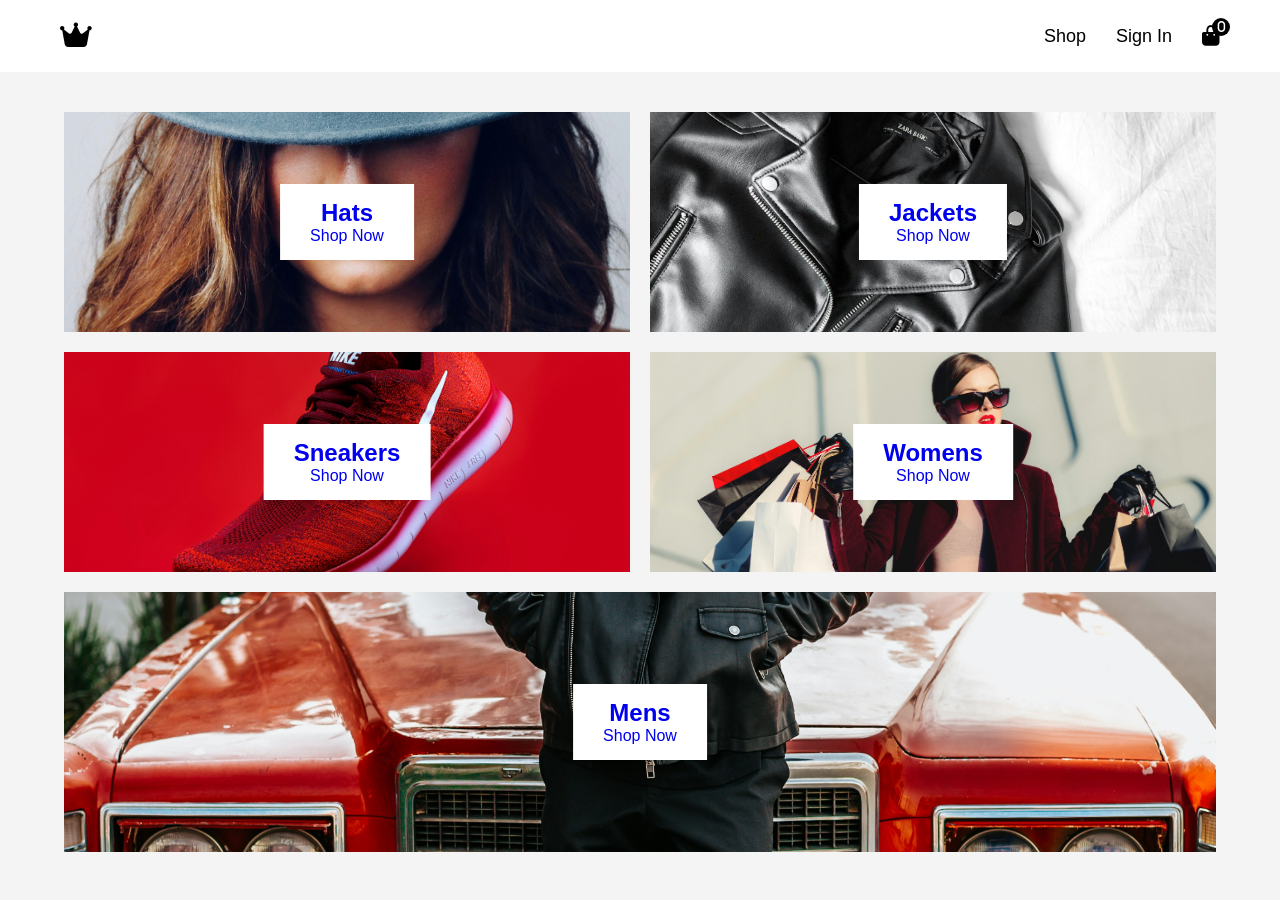
<file: index.html>
<!DOCTYPE html>
<html lang="en">
<head>
<head>
<meta charset="UTF-8">
<meta name="viewport" content="width=device-width, initial-scale=1.0">

<title>Shop</title>

<link rel="icon" type="image/jpg" href="./main pictures/XSHOP_radius60_whitecorners.png">

<link rel="stylesheet" href="main.css">
<link rel="stylesheet"
href="https://cdnjs.cloudflare.com/ajax/libs/font-awesome/6.5.0/css/all.min.css">
</head>
<body>

<header class="navbar">
  <div class="logo">
    <i class="fa-solid fa-crown"></i>
  </div>
  <nav class="nav-links">
    <a href="bolimlar.html">Shop</a>
    <a href="signin.html">Sign In</a>

    <div class="cart">
      <input type="checkbox" id="cart-toggle">
      <label for="cart-toggle"><i class="fa-solid fa-bag-shopping"></i></label>
      <div class="cart-dropdown">
        <p>Your cart is empty</p>
        <button onclick="goCheckout()">GO TO CHECKOUT</button>
      </div>
    </div>

  </nav>
</header>

<section class="categories">

<a href="bolimlar.html#hats" class="category">
  <img src="./main pictures/hats.jpg">
  <div class="overlay">
    <h2>Hats</h2>
    <p>Shop Now</p>
  </div>
</a>

<a href="bolimlar.html#jackets" class="category">
  <img src="./main pictures/jackets.jpg">
  <div class="overlay">
    <h2>Jackets</h2>
    <p>Shop Now</p>
  </div>
</a>

<a href="bolimlar.html#sneakers" class="category">
  <img src="./main pictures/sneakers.jpg">
  <div class="overlay">
    <h2>Sneakers</h2>
    <p>Shop Now</p>
  </div>
</a>

<a href="bolimlar.html#womens" class="category">
  <img src="./main pictures/womens.jpg">
  <div class="overlay">
    <h2>Womens</h2>
    <p>Shop Now</p>
  </div>
</a>

<a href="bolimlar.html#mens" class="category big">
  <img src="./main pictures/mens.jpg">
  <div class="overlay">
    <h2>Mens</h2>
    <p>Shop Now</p>
  </div>
</a>

</section>
<script src="script.js"></script>
</body>
</html>
</file>
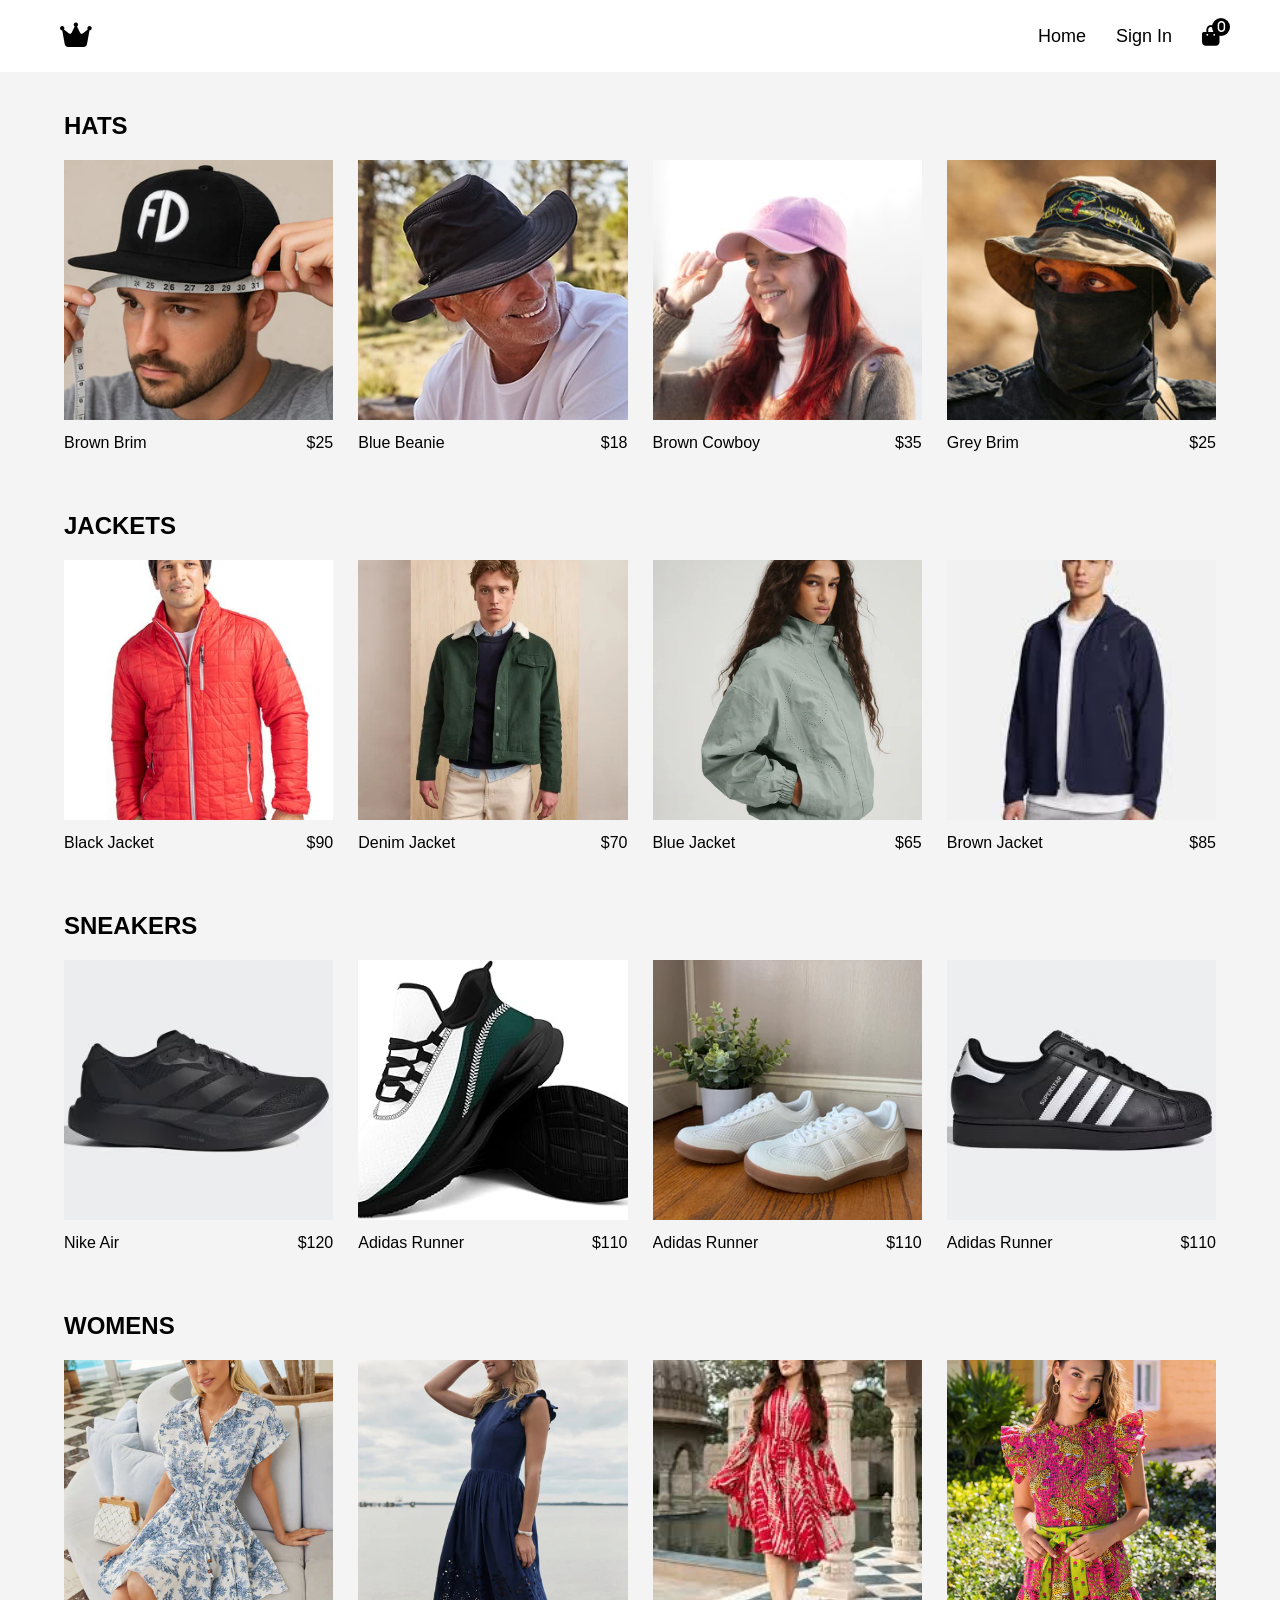
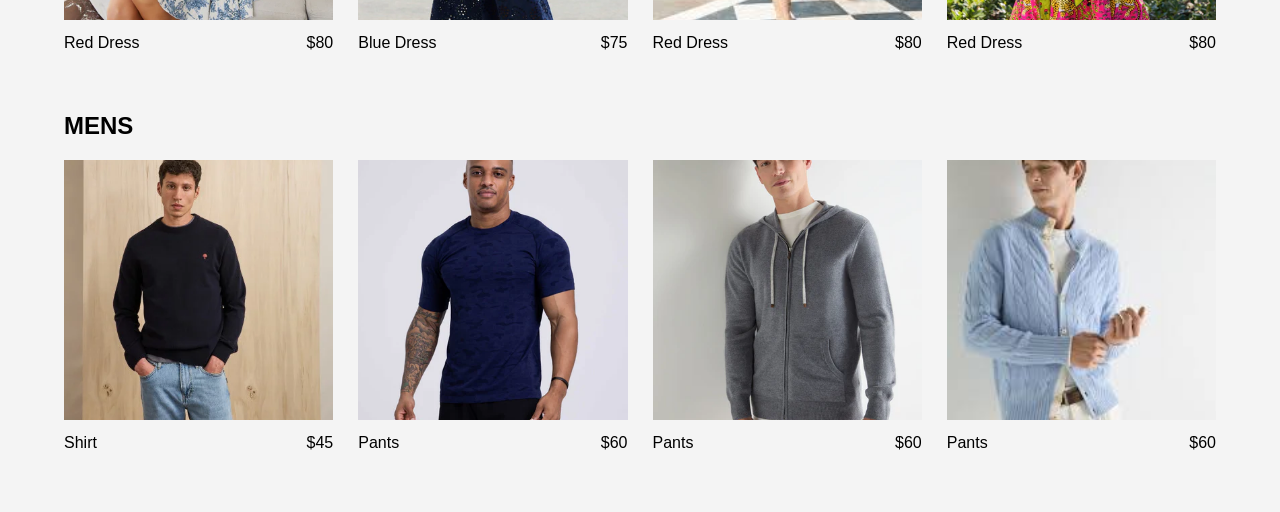
<file: bolimlar.html>
<!DOCTYPE html>
<html lang="en">
<head>
<meta charset="UTF-8">
<meta name="viewport" content="width=device-width, initial-scale=1.0">
<title>Products</title>
<link rel="stylesheet" href="main.css">
<link rel="stylesheet"
href="https://cdnjs.cloudflare.com/ajax/libs/font-awesome/6.5.0/css/all.min.css">
</head>
<body>

<header class="navbar">
  <div class="logo"><i class="fa-solid fa-crown"></i></div>
  <nav class="nav-links">
    <a href="index.html">Home</a>
    <a href="#">Sign In</a>
    <div class="cart">
      <input type="checkbox" id="cart-toggle2">
      <label for="cart-toggle2"><i class="fa-solid fa-bag-shopping"></i></label>
      <div class="cart-dropdown">
        <p>Your cart is empty</p>
        <button onclick="goCheckout()">GO TO CHECKOUT</button>
      </div>
    </div>
  </nav>
</header>

<section class="products">

<!-- HATS -->
<div id="hats" class="product-section">
<h1>HATS</h1>
<div class="product-grid">
  <div class="product">
    <img src="./pictures/hat1.jpg">
    <div class="add">Add To Cart</div>
    <div class="info"><span>Brown Brim</span><span>$25</span></div>
  </div>
  <div class="product">
    <img src="./pictures/hat2.jpg">
    <div class="add">Add To Cart</div>
    <div class="info"><span>Blue Beanie</span><span>$18</span></div>
  </div>
  <div class="product">
    <img src="./pictures/hat3.jpg">
    <div class="add">Add To Cart</div>
    <div class="info"><span>Brown Cowboy</span><span>$35</span></div>
  </div>
  <div class="product">
    <img src="./pictures/hat4.jpg">
    <div class="add">Add To Cart</div>
    <div class="info"><span>Grey Brim</span><span>$25</span></div>
  </div>
</div>
</div>

<!-- JACKETS -->
<div id="jackets" class="product-section">
<h1>JACKETS</h1>
<div class="product-grid">
  <div class="product">
    <img src="./pictures/jackets1.jpg">
    <div class="add">Add To Cart</div>
    <div class="info"><span>Black Jacket</span><span>$90</span></div>
  </div>
  <div class="product">
    <img src="./pictures/jackets2.jpg">
    <div class="add">Add To Cart</div>
    <div class="info"><span>Denim Jacket</span><span>$70</span></div>
  </div>
  <div class="product">
    <img src="./pictures/jackets3.jpg">
    <div class="add">Add To Cart</div>
    <div class="info"><span>Blue Jacket</span><span>$65</span></div>
  </div>
  <div class="product">
    <img src="./pictures/jackets4.jpg">
    <div class="add">Add To Cart</div>
    <div class="info"><span>Brown Jacket</span><span>$85</span></div>
  </div>
</div>
</div>

<!-- SNEAKERS -->
<div id="sneakers" class="product-section">
<h1>SNEAKERS</h1>
<div class="product-grid">
  <div class="product">
    <img src="./pictures/sneakers1.jpg">
    <div class="add">Add To Cart</div>
    <div class="info"><span>Nike Air</span><span>$120</span></div>
  </div>
  <div class="product">
    <img src="./pictures/sneakers2.jpg">
    <div class="add">Add To Cart</div>
    <div class="info"><span>Adidas Runner</span><span>$110</span></div>
  </div>
    <div class="product">
    <img src="./pictures/sneakers3.jpg">
    <div class="add">Add To Cart</div>
    <div class="info"><span>Adidas Runner</span><span>$110</span></div>
  </div>
    <div class="product">
    <img src="./pictures/sneakers4.jpg">
    <div class="add">Add To Cart</div>
    <div class="info"><span>Adidas Runner</span><span>$110</span></div>
  </div>
</div>
</div>

<!-- WOMENS -->
<div id="womens" class="product-section">
<h1>WOMENS</h1>
<div class="product-grid">
  <div class="product">
    <img src="./pictures/women1.jpg">
    <div class="add">Add To Cart</div>
    <div class="info"><span>Red Dress</span><span>$80</span></div>
  </div>
  <div class="product">
    <img src="./pictures/women2.jpg">
    <div class="add">Add To Cart</div>
    <div class="info"><span>Blue Dress</span><span>$75</span></div>
  </div>
  <div class="product">
    <img src="./pictures/women3.jpg">
    <div class="add">Add To Cart</div>
    <div class="info"><span>Red Dress</span><span>$80</span></div>
  </div>
  <div class="product">
    <img src="./pictures/women4.jpg">
    <div class="add">Add To Cart</div>
    <div class="info"><span>Red Dress</span><span>$80</span></div>
  </div>
</div>
</div>

<!-- MENS -->
<div id="mens" class="product-section">
<h1>MENS</h1>
<div class="product-grid">
  <div class="product">
    <img src="./pictures/men1.jpg">
    <div class="add">Add To Cart</div>
    <div class="info"><span>Shirt</span><span>$45</span></div>
  </div>
  <div class="product">
    <img src="./pictures/men2.jpg">
    <div class="add">Add To Cart</div>
    <div class="info"><span>Pants</span><span>$60</span></div>
  </div>
  <div class="product">
    <img src="./pictures/men3.jpg">
    <div class="add">Add To Cart</div>
    <div class="info"><span>Pants</span><span>$60</span></div>
  </div>
  <div class="product">
    <img src="./pictures/men4.jpg">
    <div class="add">Add To Cart</div>
    <div class="info"><span>Pants</span><span>$60</span></div>
  </div>
</div>
</div>

</section>

<script src="script.js"></script>
</body>
</html>
</file>
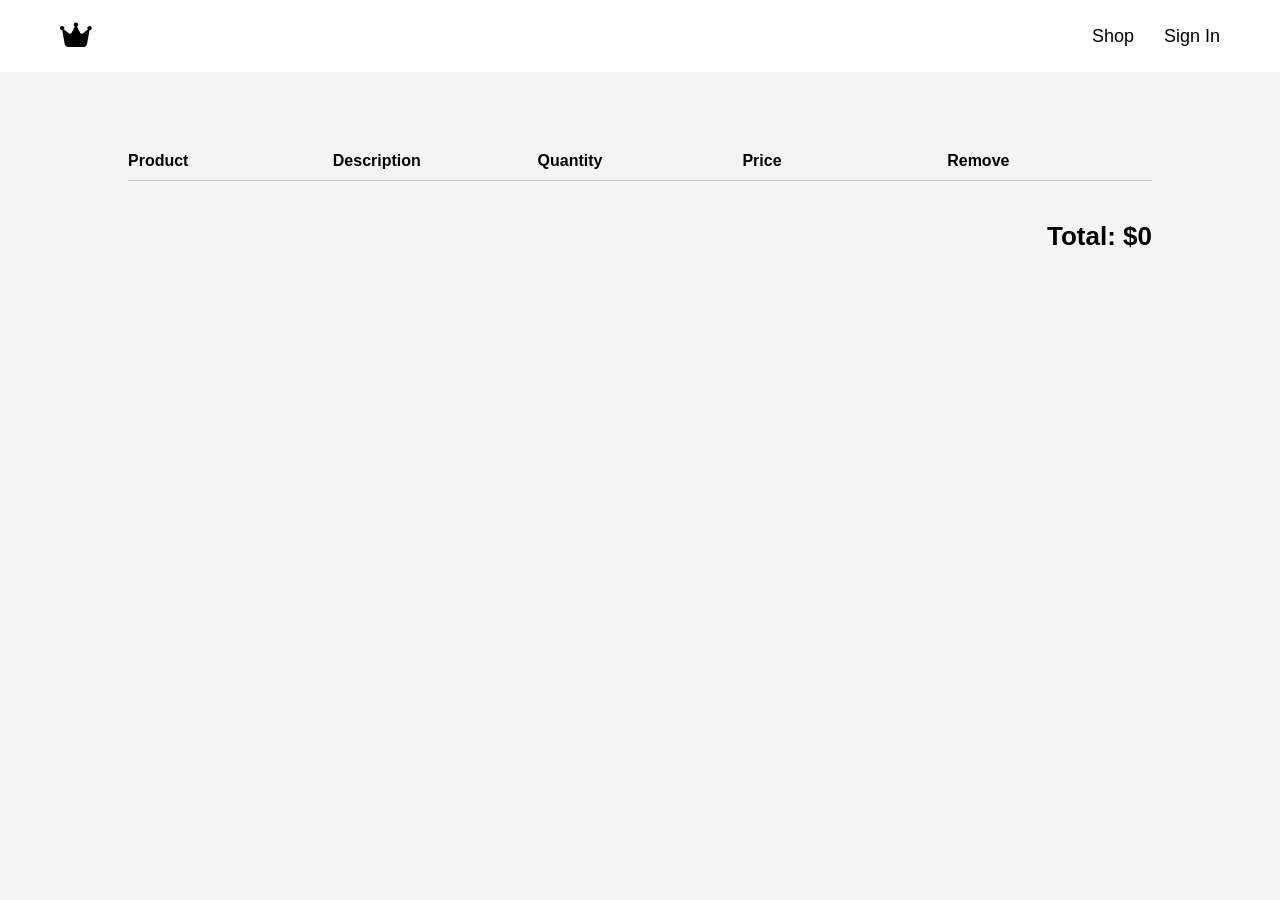
<file: card.html>
<!DOCTYPE html>
<html lang="en">
<head>

<meta charset="UTF-8">
<meta name="viewport" content="width=device-width, initial-scale=1.0">

<title>Checkout</title>

<link rel="stylesheet" href="main.css">

<link rel="stylesheet"
href="https://cdnjs.cloudflare.com/ajax/libs/font-awesome/6.5.0/css/all.min.css">

</head>

<body>

<header class="navbar">

<div class="logo">
<i class="fa-solid fa-crown"></i>
</div>

<nav class="nav-links">

<a href="index.html">Shop</a>
<a href="signin.html">Sign In</a>

</nav>

</header>


<section class="checkout">

<div class="checkout-header">

<span>Product</span>
<span>Description</span>
<span>Quantity</span>
<span>Price</span>
<span>Remove</span>

</div>


<div id="cart-items"></div>


<h2 class="total">
Total: $<span id="total">0</span>
</h2>


</section>


<script>

let cart = JSON.parse(localStorage.getItem("cart")) || [];
let container = document.getElementById("cart-items");
let total = 0;

function render(){

container.innerHTML="";
total = 0;

cart.forEach((item,index)=>{

total += item.price * item.qty;

container.innerHTML += `

<div class="checkout-item">

<img src="${item.img}">

<span>${item.name}</span>

<div class="quantity">

<button onclick="minus(${index})">-</button>

<span>${item.qty}</span>

<button onclick="plus(${index})">+</button>

</div>

<span>$${item.price * item.qty}</span>

<span class="remove" onclick="removeItem(${index})">X</span>

</div>

`;

});

document.getElementById("total").innerText = total;

localStorage.setItem("cart",JSON.stringify(cart));

}

function plus(i){
cart[i].qty++;
render();
}

function minus(i){

if(cart[i].qty>1){
cart[i].qty--;
}

render();
}

function removeItem(i){
cart.splice(i,1);
render();
}

render();

</script>

</body>
</html>
</file>
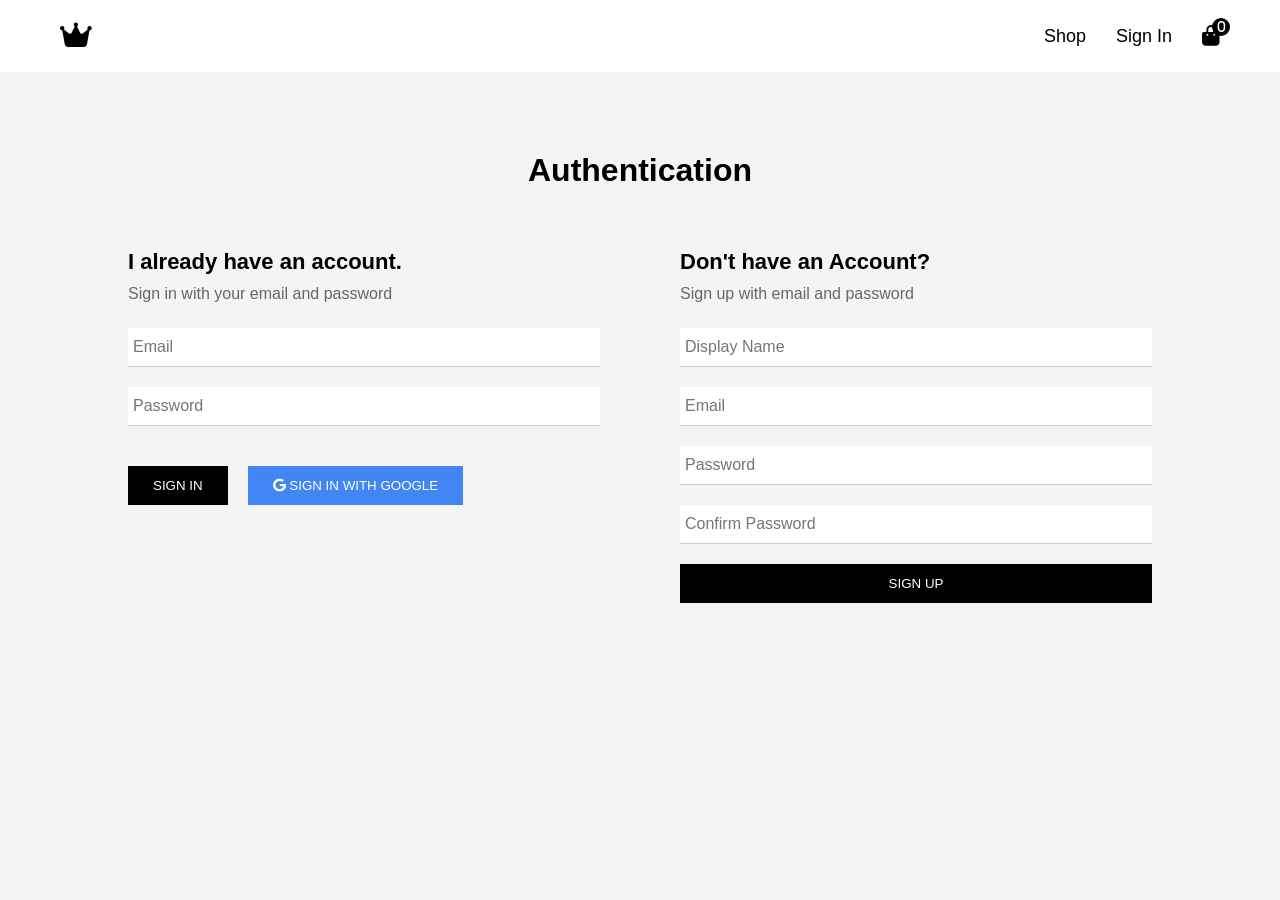
<file: signin.html>
<!DOCTYPE html>
<html lang="en">
<head>
<meta charset="UTF-8">
<meta name="viewport" content="width=device-width, initial-scale=1.0">
<title>Sign In</title>

<link rel="stylesheet" href="main.css">

<link rel="stylesheet"
href="https://cdnjs.cloudflare.com/ajax/libs/font-awesome/6.5.0/css/all.min.css">

<style>

/* AUTH PAGE */
.auth{
width:80%;
margin:80px auto;
}

.auth h1{
text-align:center;
margin-bottom:60px;
font-size:32px;
}

.auth-container{
display:grid;
grid-template-columns:1fr 1fr;
gap:80px;
}

.auth-box h2{
font-size:22px;
margin-bottom:10px;
}

.auth-box p{
margin-bottom:25px;
color:#666;
}

.auth-box form{
display:flex;
flex-direction:column;
gap:20px;
}

.auth-box input{
border:none;
border-bottom:1px solid #ccc;
padding:10px 5px;
font-size:16px;
outline:none;
}

.auth-buttons{
display:flex;
gap:20px;
margin-top:20px;
}

.btn-black{
background:black;
color:white;
border:none;
padding:12px 25px;
cursor:pointer;
}

.btn-google{
background:#4285F4;
color:white;
border:none;
padding:12px 25px;
cursor:pointer;
}

/* RESPONSIVE */
@media(max-width:900px){
.auth-container{
grid-template-columns:1fr;
gap:50px;
}
}

</style>

</head>
<body>

<header class="navbar">
  <div class="logo">
    <i class="fa-solid fa-crown"></i>
  </div>

  <nav class="nav-links">
    <a href="index.html">Shop</a>
    <a href="signin.html">Sign In</a>

    <div class="cart">
      <input type="checkbox" id="cart-toggle">
      <label for="cart-toggle"><i class="fa-solid fa-bag-shopping"></i></label>

      <div class="cart-dropdown">
        <p>Your cart is empty</p>
        <button onclick="goCheckout()">GO TO CHECKOUT</button>
      </div>
    </div>

  </nav>
</header>


<section class="auth">

<h1>Authentication</h1>

<div class="auth-container">

<!-- SIGN IN -->
<div class="auth-box">

<h2>I already have an account.</h2>
<p>Sign in with your email and password</p>

<form>

<input type="email" placeholder="Email" required>

<input type="password" placeholder="Password" required>

<div class="auth-buttons">

<button class="btn-black">SIGN IN</button>

<button type="button" class="btn-google">
<i class="fa-brands fa-google"></i> SIGN IN WITH GOOGLE
</button>

</div>

</form>

</div>


<!-- SIGN UP -->
<div class="auth-box">

<h2>Don't have an Account?</h2>
<p>Sign up with email and password</p>

<form>

<input type="text" placeholder="Display Name" required>

<input type="email" placeholder="Email" required>

<input type="password" placeholder="Password" required>

<input type="password" placeholder="Confirm Password" required>

<button class="btn-black">SIGN UP</button>

</form>

</div>

</div>

</section>
<script src="script.js"></script>
</body>
</html>
</file>
<file: main.css>
*{
margin:0;
padding:0;
box-sizing:border-box;
font-family:Arial;
}

body{
background:#f4f4f4;
}

/* NAVBAR */
.navbar{
display:flex;
justify-content:space-between;
align-items:center;
padding:20px 60px;
background:white;
position:relative;
z-index:1000;
}

.logo{font-size:28px;}
.nav-links{display:flex;align-items:center;gap:30px;}
.nav-links a{text-decoration:none;color:black;font-size:18px;}

/* CART */
.cart{position:relative;}
.cart input{display:none;}
.cart label{cursor:pointer;font-size:20px;}
.cart-dropdown{
position:absolute;
top:40px;
right:0;
width:260px;
height:300px;
background:white;
border:1px solid #ccc;
display:none;
flex-direction:column;
justify-content:space-between;
padding:20px;
z-index:2000;
}
.cart input:checked ~ .cart-dropdown{display:flex;}
.cart-dropdown button{background:black;color:white;border:none;padding:15px;cursor:pointer;}

/* CATEGORY GRID */
.categories{
width:90%;
margin:40px auto;
display:grid;
grid-template-columns:1fr 1fr;
grid-template-rows:220px 220px 260px;
gap:20px;
}
.category{position:relative;overflow:hidden;}
.category img{width:100%;height:100%;object-fit:cover;transition:0.3s;}
.category:hover img{transform:scale(1.03);}
.overlay{position:absolute;top:50%;left:50%;transform:translate(-50%,-50%);background:white;padding:15px 30px;text-align:center;}
.big{grid-column:1/3;}

/* PRODUCTS */
.products{width:90%;margin:40px auto;}
.product-section{margin-bottom:60px;}
.product-section h1{margin-bottom:20px;}
.product-grid{display:grid;grid-template-columns:repeat(4,1fr);gap:25px;}
.product{position:relative;overflow:hidden;}
.product img{width:100%;height:260px;object-fit:cover;transition:0.3s;}
.product:hover img{transform:scale(1.05);box-shadow:0 5px 15px rgba(0,0,0,0.2);}

/* ADD TO CART */
.add{
position:absolute;
top:50%;
left:50%;
transform:translate(-50%,-50%);
background:white;
padding:10px 20px;
border:1px solid black;
display:none;
cursor:pointer;
}
.product:hover .add{display:block;}

/* INFO */
.info{display:flex;justify-content:space-between;margin-top:10px;font-size:16px;}

/* RESPONSIVE */
@media(max-width:1024px){
.product-grid{grid-template-columns:repeat(2,1fr);}
}
@media(max-width:600px){
.product-grid{grid-template-columns:1fr;}
}

/* CART COUNT */

.fa-bag-shopping{
position:relative;
}

.fa-bag-shopping::after{

content:attr(data-count);

position:absolute;

top:-8px;
right:-10px;

background:black;
color:white;

font-size:12px;

width:18px;
height:18px;

display:flex;
align-items:center;
justify-content:center;

border-radius:50%;
}

/* CART ITEM */

.cart-item{
display:flex;
gap:10px;
margin-bottom:15px;
}

.cart-item img{
width:50px;
height:50px;
object-fit:cover;
}

/* CHECKOUT PAGE */

.checkout{
width:80%;
margin:80px auto;
}

.checkout-header{
display:grid;
grid-template-columns:1fr 1fr 1fr 1fr 1fr;
font-weight:bold;
border-bottom:1px solid #ccc;
padding-bottom:10px;
}

.checkout-item{
display:grid;
grid-template-columns:1fr 1fr 1fr 1fr 1fr;
align-items:center;
margin:20px 0;
border-bottom:1px solid #eee;
padding-bottom:20px;
}

.checkout-item img{
width:90px;
}

.quantity{
display:flex;
align-items:center;
gap:10px;
}

.quantity button{
padding:5px 10px;
cursor:pointer;
}

.remove{
cursor:pointer;
font-size:18px;
}

.total{
text-align:right;
margin-top:40px;
font-size:26px;
}
</file>
